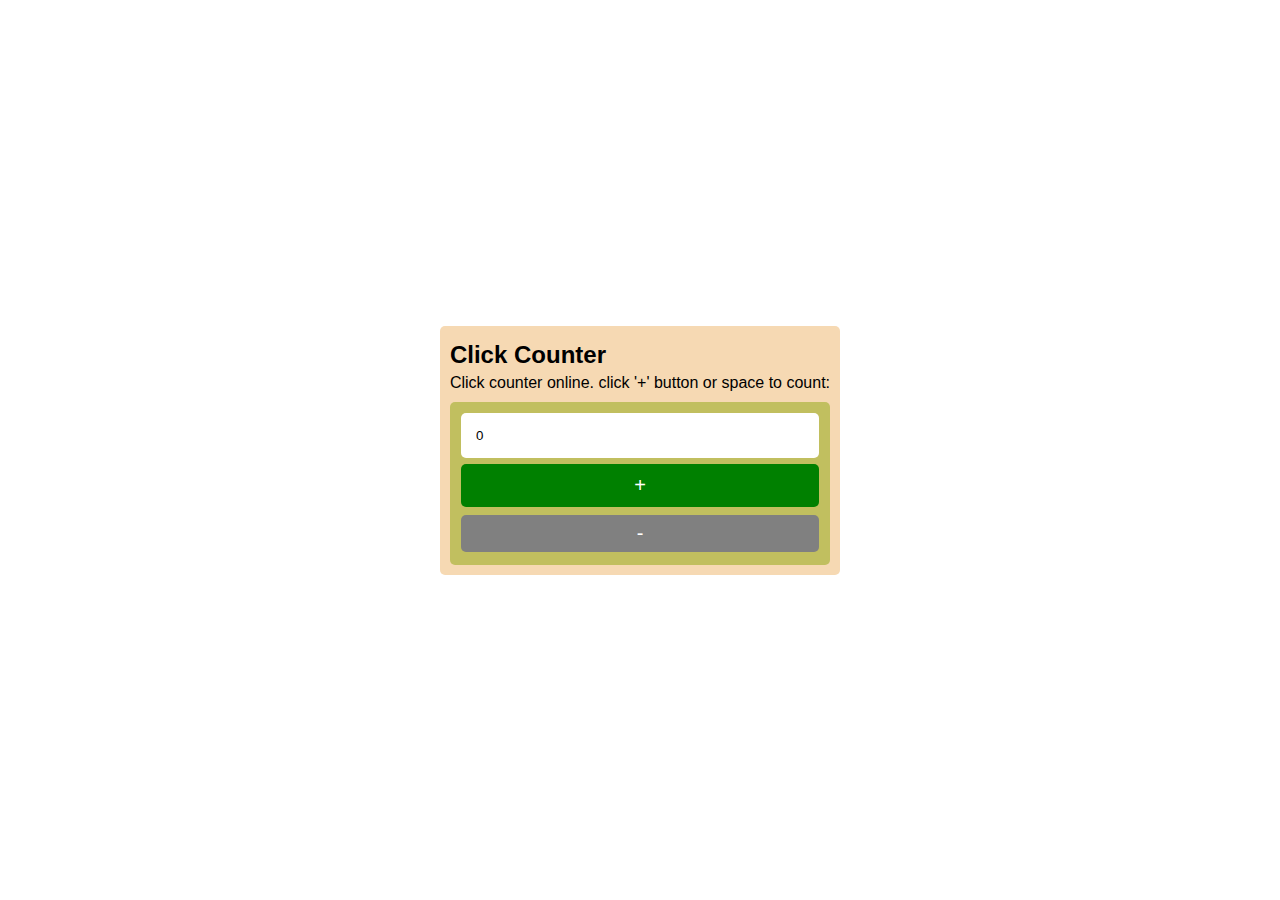
<file: click counter/index.html>
<!DOCTYPE html>
<html lang="en">
    <head>
        <meta charset="UTF-8">
        <meta name="viewport" content="width=device-width, initial-scale=1.0">
        <link rel="stylesheet" href="style.css">
        <title>Document</title>
    </head>
    <body>
       
        <div class="counter-box">
            <h2>Click Counter</h2>
            <p>Click counter online. click '+' button or space to count:</p>
            <div class="container">
                <input type="number" name="counter" id="counter" value="0">
                <button class="plus" type="submit" onclick="increment()">+</button>
                <button class="minus" type="submit" onclick="decrement()">-</button>
            </div>
           
        </div>

        <script src="main.js"></script>
    </body>
</html>
</file>
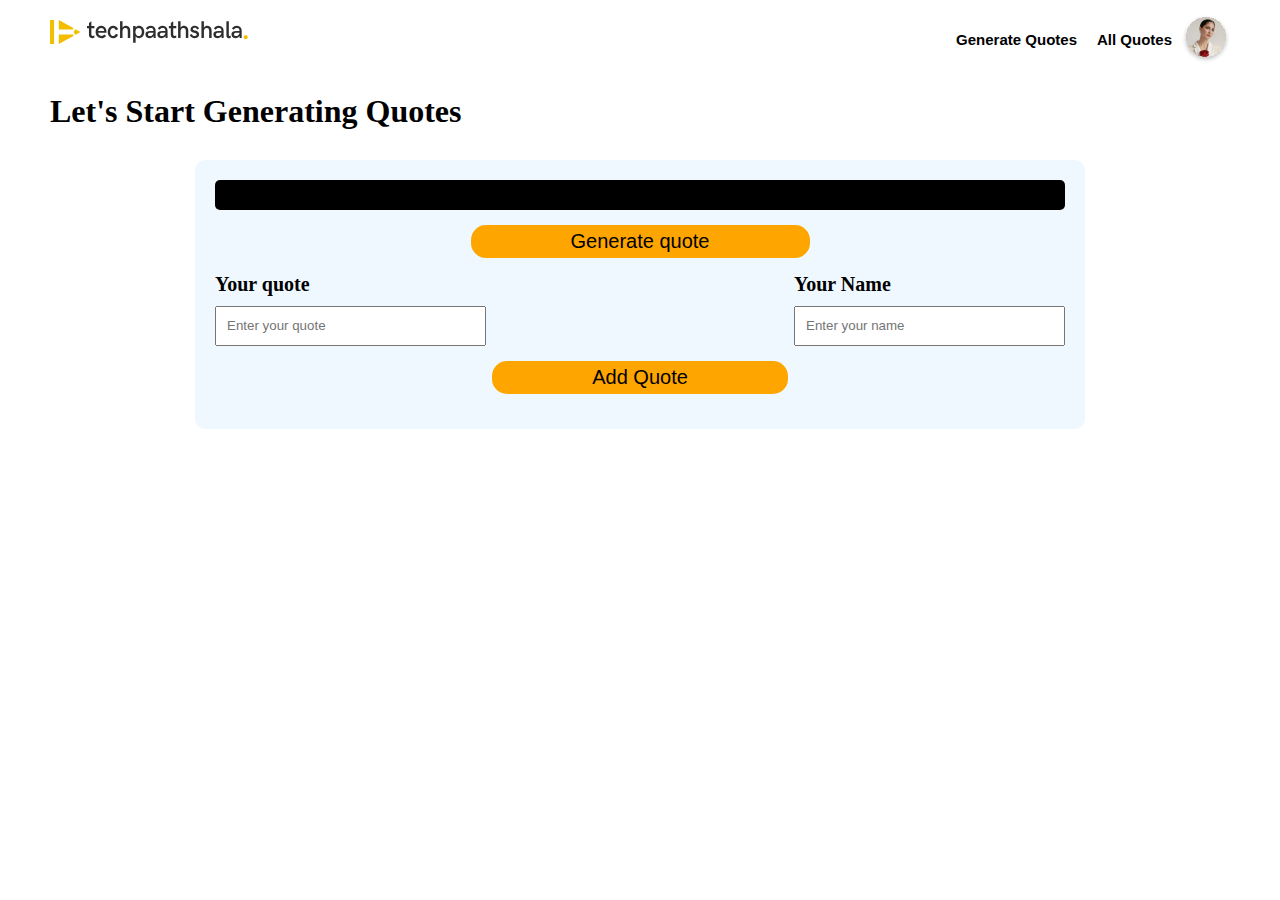
<file: quote generator/index.html>
<!DOCTYPE html>
<html lang="en">
<head>
    <meta charset="UTF-8">
    <meta name="viewport" content="width=device-width, initial-scale=1.0">
    <link rel="stylesheet" href="style.css">
    <title>Document</title>
</head>
<body>

    <header>
        <div class="nav">
            <div class="logo">
                <img src="assets/techpaathshala.svg" alt="logo">
            </div>
            <div class="menu">
                <p>Generate Quotes</p>
                <p>All Quotes</p>
                <img src="assets/randomimange.svg" alt="person image">
            </div>
        </div>
    </header>

    <section id="main">
        <h1>Let's Start Generating Quotes</h1>

        <div class="quote-generator">
            <div class="container">
                <div class="quote-generate-area">
                    <p id="display-quote"></p>
                    <p id="author-name"></p>
                </div>
                <div class="button">
                    <button id="new-quote">Generate quote</button>
                </div>

                <div class="quote-data">
                    <div class="quote-section">
                        <h3>Your quote</h3>
                        <input type="text" id="new-quote-text" placeholder="Enter your quote">
                    </div>
                    <div class="author-name">
                        <h3>Your Name</h3>
                        <input type="text" id="new-author-name" placeholder="Enter your name">
                    </div>
                </div>

                <div class="button">
                    <button id="add-quote">Add Quote</button>
                </div>

            </div>
        </div>
    </section>

    <script src="main.js"></script>
</body>
</html>
</file>
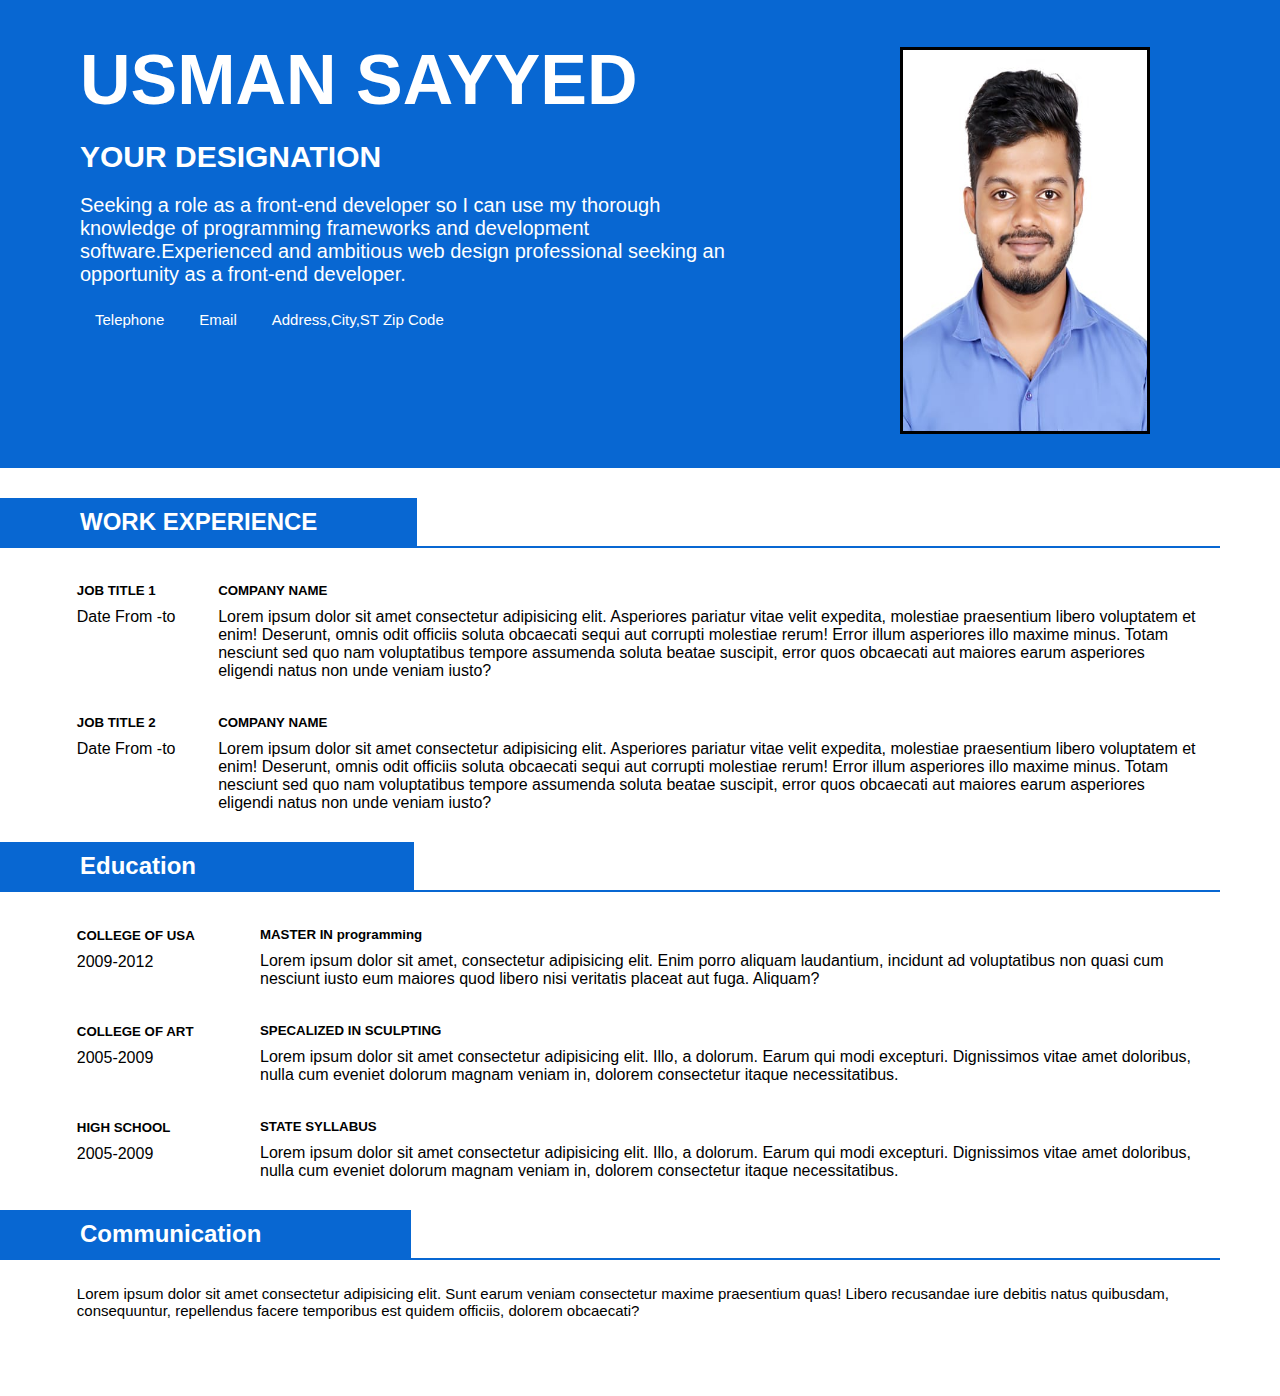
<file: Resume/index.html>
<!DOCTYPE html>
<html lang="en">

    <head>
        <link rel="stylesheet"
            href="https://cdnjs.cloudflare.com/ajax/libs/font-awesome/6.6.0/css/all.min.css"
            integrity="sha512-Kc323vGBEqzTmouAECnVceyQqyqdsSiqLQISBL29aUW4U/M7pSPA/gEUZQqv1cwx4OnYxTxve5UMg5GT6L4JJg=="
            crossorigin="anonymous" referrerpolicy="no-referrer" />
        <meta charset="UTF-8">
        <link rel="icon" type="image/x-icon" href="image/usman.ico.png">
        <meta name="viewport" content="width=device-width, initial-scale=1.0">
        <link rel="stylesheet" href="style.css">
        <title> Usman Sayyed Resume </title>
    </head>

    <body>

        <header class="introduction">
            <div class="pesronal_data">
                <h1>USMAN SAYYED</h1>
                <h4>YOUR DESIGNATION</h4>
                <p>Seeking a role as a front-end developer so I can use my
                    thorough knowledge of programming frameworks
                    and development software.Experienced and ambitious web
                    design professional seeking an opportunity as
                    a front-end developer.</p>

                <div class="icons">
                    <p><i class="fa-solid fa-mobile-retro "></i><a
                            href="#">Telephone</a></p>
                    <p><i class="fa-solid fa-envelope"></i><a
                            href="#">Email</a></p>
                    <p><i class="fa-solid fa-person-walking-luggage"></i><a
                            href="#">Address,City,ST Zip Code</a></p>
                </div>
            </div>
            <div class="personal_img">
                <img
                    src="image/WhatsApp Image 2024-09-08 at 20.42.08_8a9fb299.jpg"
                    alt="person image">
            </div>
        </header>

        <section class="work_experience">
            <div class="heading">
                <h2>WORK EXPERIENCE</h2>
            </div>
            <div class="hr_line">
                <hr>
            </div>
            <div class="job_title_1">
                <div class="title1_left_section">
                    <h5>JOB TITLE 1</h5>
                    <p>Date From -to</p>
                </div>
                <div class="title1_right_section">
                    <h5>COMPANY NAME</h5>
                    <p>Lorem ipsum dolor sit amet consectetur adipisicing elit.
                        Asperiores pariatur vitae velit expedita,
                        molestiae praesentium libero voluptatem et enim!
                        Deserunt, omnis odit officiis soluta obcaecati
                        sequi aut corrupti molestiae rerum!
                        Error illum asperiores illo maxime minus. Totam nesciunt
                        sed quo nam voluptatibus tempore assumenda
                        soluta beatae suscipit, error quos obcaecati aut maiores
                        earum asperiores eligendi natus non unde
                        veniam iusto?</p>
                </div>
            </div>

            <div class="job_title_2">
                <div class="title2_left_section">
                    <h5>JOB TITLE 2</h5>
                    <p>Date From -to</p>
                </div>
                <div class="title2_right_section">
                    <h5>COMPANY NAME</h5>
                    <p>Lorem ipsum dolor sit amet consectetur adipisicing elit.
                        Asperiores pariatur vitae velit expedita,
                        molestiae praesentium libero voluptatem et enim!
                        Deserunt, omnis odit officiis soluta obcaecati
                        sequi aut corrupti molestiae rerum!
                        Error illum asperiores illo maxime minus. Totam nesciunt
                        sed quo nam voluptatibus tempore assumenda
                        soluta beatae suscipit, error quos obcaecati aut maiores
                        earum asperiores eligendi natus non unde
                        veniam iusto?</p>
                </div>
            </div>

        </section>

        <section class="Education">
            <div class="heading">
                <h2>Education</h2>
            </div>
            <div class="horizontal_line">
                <hr>
            </div>
            <div class="first_education_data">
                <div class="left_section">
                    <h5>COLLEGE OF USA</h5>
                    <p>2009-2012</p>
                </div>
                <div class="right_section">
                    <h5>MASTER IN programming</h5>
                    <p>Lorem ipsum dolor sit amet, consectetur adipisicing elit.
                        Enim porro aliquam laudantium, incidunt ad
                        voluptatibus non quasi cum nesciunt iusto eum maiores
                        quod libero nisi veritatis placeat aut fuga.
                        Aliquam?</p>
                </div>
            </div>

            <div class="second_education_data">
                <div class="left_section">
                    <h5>COLLEGE OF ART</h5>
                    <p>2005-2009</p>
                </div>
                <div class="right_section">
                    <h5>SPECALIZED IN SCULPTING</h5>
                    <p>Lorem ipsum dolor sit amet consectetur adipisicing elit.
                        Illo, a dolorum. Earum qui modi excepturi.
                        Dignissimos vitae amet doloribus, nulla cum eveniet
                        dolorum magnam veniam in, dolorem consectetur
                        itaque necessitatibus.</p>
                </div>
            </div>

            <div class="third_education_data">
                <div class="left_section">
                    <h5>HIGH SCHOOL</h5>
                    <p>2005-2009</p>
                </div>
                <div class="right_section">
                    <h5>STATE SYLLABUS</h5>
                    <p>Lorem ipsum dolor sit amet consectetur adipisicing elit.
                        Illo, a dolorum. Earum qui modi excepturi.
                        Dignissimos vitae amet doloribus, nulla cum eveniet
                        dolorum magnam veniam in, dolorem consectetur
                        itaque necessitatibus.</p>
                </div>
            </div>
        </section>

        <section class="communication">
            <div class="heading">
                <h2>Communication</h2>
            </div>
            <div class="hr_line">
                <hr>
            </div>
            <div class="paragraph">
                <p>Lorem ipsum dolor sit amet consectetur adipisicing elit. Sunt
                    earum veniam consectetur maxime praesentium
                    quas! Libero recusandae iure debitis natus quibusdam,
                    consequuntur, repellendus facere temporibus est
                    quidem officiis, dolorem obcaecati?</p>
            </div>
        </section>

    </body>

</html>
</file>
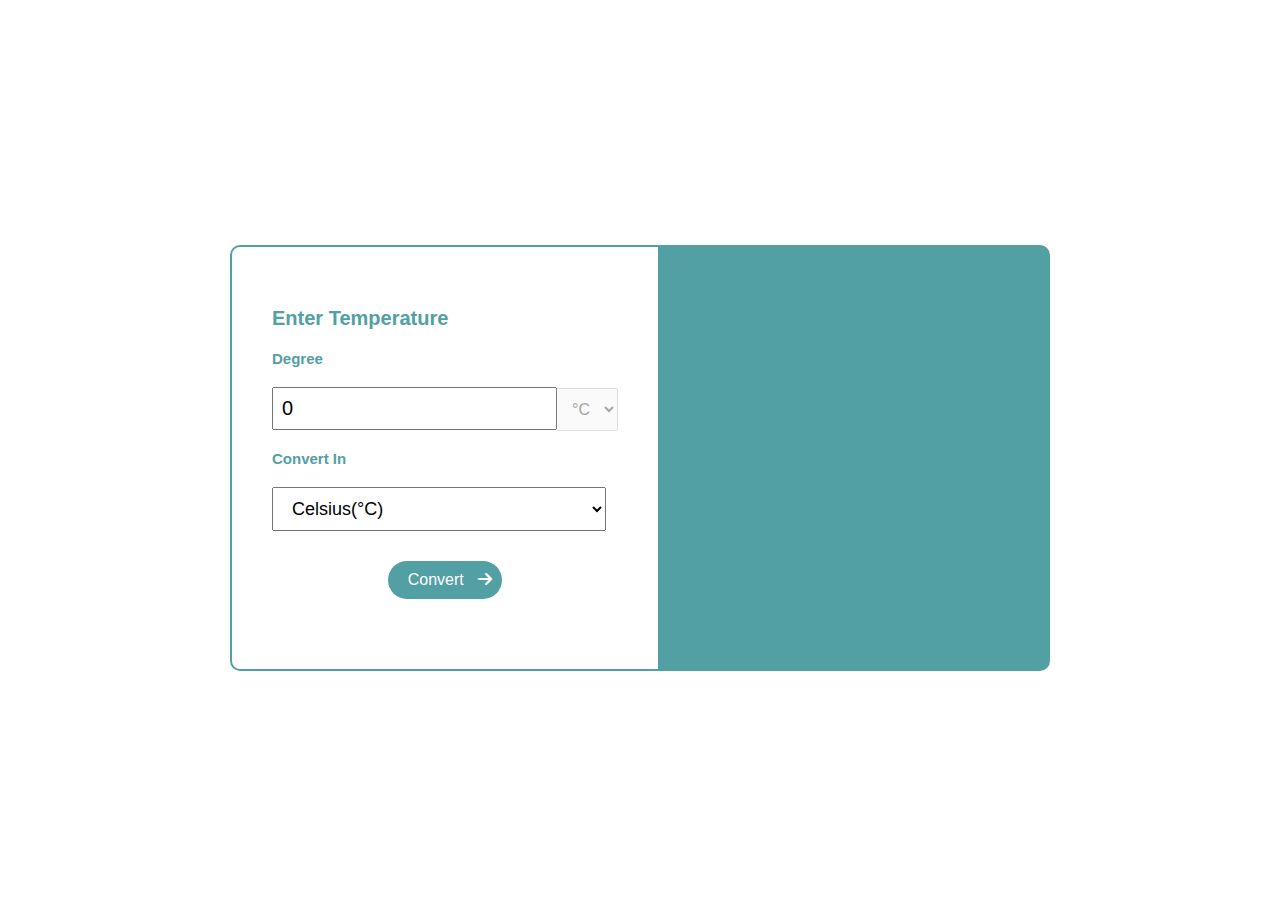
<file: temperature converter/index.html>
<!DOCTYPE html>
<html lang="en">
    <head>
        <meta charset="UTF-8">
        <meta name="viewport" content="width=device-width, initial-scale=1.0">
        <link rel="stylesheet"
            href="https://cdnjs.cloudflare.com/ajax/libs/font-awesome/6.6.0/css/all.min.css">
        <link rel="stylesheet" href="style.css">
        <title>Document</title>
    </head>
    <body>

        <section class="temperature-converter">
            <div class="container">
                <div class="left-section">
                    <h3>Enter Temperature</h3>

                    <h4>Degree</h4>
                    <input id="input" value="0" onchange="handleChange()">
                    <select class="Degree"  id="SelectUnit1" onchange="toggle()" disabled>
                        <option value="celsius">°C </option>
                        <option value="fahrenheit">°F</option>
                    </select></input>

                    <div class="Conver-In">
                        <h4>Convert In</h4>
                        <select class="convert-degree"  id="SelectUnit2" onchange="toggle()">
                            <option value="celsius">Celsius(°C) </option>
                            <option value="fahrenheit">Fahrenheit(°F)</option>
                        </select>
                    </div>
                    <div class="button">
                        <button type="submit" onclick="handleChange()">Convert <i class="fa-solid fa-arrow-right"></i></button>
                    </div>
                  
                </div>
                <div class="right-section">
                    <p id="answer"><sup id="fahrenheit"></sup></p>
                </div>
            </div>

        </section>





        <script src="main.js"></script>
    </body>
</html>
</file>
<file: click counter/style.css>
*{
    margin: 0px;
    padding: 0px;
    box-sizing: border-box;
}

body{
    height: 100vh;
    width: 100%;;
    justify-content: center;
    align-items: center;
    display: flex;
}

body .counter-box{
    background-color: rgb(246, 217, 179);
    padding: 10px;
    border-radius: 5px;
}

body .counter-box h2{
    font-family: sans-serif;
    margin-top: 5px;
    margin-bottom: 5px;
}

body .counter-box p{
    font-family: sans-serif;
    margin-top: 5px;
    margin-bottom: 10px;
}
body .counter-box .container{
    background-color: #c1bf5f;
    display: grid;
    margin: 0px;
    padding: 10px;
    border-radius: 5px;
}

body .counter-box .container input{
    margin: 1px;
    padding: 15px;
    border-radius: 5px;
    border: none;
    font-family: sans-serif;
}

body .counter-box .container .plus{
    margin: 1px;
    margin-bottom: 3px;
    margin-top: 5px;
    padding: 10px;
    font-size: 20px;
    background-color: green;
    border-radius: 5px;
    border: none;
    color: #fff;
}

body .counter-box .container .minus{
    margin: 1px;
    padding: 7px;
    margin-bottom: 3px;
    font-size: 20px;
    margin-top: 5px;
    border-radius: 5px;
    background-color: grey;
    border: none;
    color: #fff;
   
}
</file>
<file: quote generator/style.css>
* {
    margin: 0px;
    padding: 0px;
    box-sizing: border-box;
}

.nav {
    width: 100%;
    display: flex;
    justify-content: space-between;
    padding: 0px 50px 0px 50px;
}

.nav .logo {
    display: flex;
    align-items: center;
}

.nav .menu {
    display: flex;
    align-items: center;
    margin-top: 15px;
}

.nav .menu p {
    font-size: 15px;
    font-family: sans-serif;
    font-weight: bold;
    padding: 10px;
}

body #main h1 {
    margin-left: 50px;
    margin-top: 30px;
    margin-bottom: 30px;
}

body #main .quote-generator {
    display: flex;
    justify-content: center;
    margin: 20px;
}

body #main .quote-generator .container .quote-generate-area {
    width: 850px;
    background: #000;
    color: #fff;
    border-radius: 5px;
    padding: 15px;
}

body #main .quote-generator .container {
    padding: 20px;
    background-color: aliceblue;
    border-radius: 10px;
}

body #main .quote-generator .container .quote-generate-area #author-name {
    display: flex;
    justify-content: flex-end;
}

body #main .quote-generator .container .button {
    display: flex;
    justify-content: center;
}

body #main .quote-generator .container .button button {
    padding: 5px 100px 5px 100px;
    background: orange;
    font-size: 20px;
    margin: 15px;
    border-radius: 15px;
    border: none;
}

body #main .quote-generator .container .quote-data {
    display: flex;
    justify-content: space-between;
}

body #main .quote-generator .container .quote-data h3 {
    font-size: 20px;
    margin: 0px 0px 10px 0px;
}

body #main .quote-generator .container .quote-data input {
    padding: 10px 80px 11px 10px;
}

body #main .quote-generator .container .quote-data .author-name h3 {}
</file>
<file: Resume/style.css>
* {
    margin: 0px;
    padding: 0px;
    box-sizing: border-box;
}

body .introduction {
    display: flex;
    display: flexbox;
    padding: 30px;
    background-color: #0867d2;
    padding-left: 70px;
}

body .introduction .pesronal_data {

    width: 70%;

}

body .introduction .pesronal_data h1 {
    color: #fff;
    font-size: 70px;
    font-family: sans-serif;
    padding: 10px;

}

body .introduction .pesronal_data h4 {
    color: #fff;
    font-size: 30px;
    font-family: sans-serif;
    padding: 10px;
}

body .introduction .pesronal_data p {
    color: #fff;
    font-family: sans-serif;
    font-size: 20px;
    padding: 10px;
}

body .introduction .pesronal_data .icons {
    display: flex;
}

body .introduction .pesronal_data .icons p {
    color: #fff;
    font-family: sans-serif;
    font-size: 15px;
    display: flex;
}

body .introduction .pesronal_data .icons p a {
    margin-top: 5px;
    text-decoration: none;
    padding-left: 5px;
    color: #fff;
}

body .introduction .pesronal_data .icons p i {
    padding: 5px;
}

body .introduction .personal_img {
    width: 50%;
    text-align: end;
    padding-right: 100px;
}

body .introduction .personal_img img {
    width: 250px;
    height: 43vh;
    border: solid;
    margin-top: 17px;
}

body .work_experience .heading h2 {
    background: #0867d2;
    color: #fff;
    font-family: sans-serif;
    display: inline-block;
    margin-top: 30px;
    padding-left: 80px;
    padding-top: 10px;
    padding-bottom: 10px;
    padding-right: 100px;
}

body .work_experience .hr_line hr {
    border: solid, 1px, #0867d2;
    margin-right: 60px;
}

body .work_experience .job_title_1 {
    display: flex;
    margin: 0 6% 0 6%;
}

body .work_experience .job_title_1 .title1_left_section {
    width: 40%;
    margin-top: 30px;

}

body .work_experience .job_title_1 .title1_left_section h5 {
    margin-top: 5px;
    margin-bottom: 10px;
    font-family: sans-serif;
}

body .work_experience .job_title_1 .title1_left_section p {
    font-family: sans-serif;
}

body .work_experience .job_title_1 .title1_right_section {
    margin-top: 30px;
}

body .work_experience .job_title_1 .title1_right_section h5 {
    margin-top: 5px;
    margin-bottom: 10px;
    font-family: sans-serif;
}

body .work_experience .job_title_1 .title1_right_section p {
    font-family: sans-serif;
}

body .work_experience .job_title_2 {
    display: flex;
    margin: 0 6% 0 6%;
}


body .work_experience .job_title_2 .title2_left_section {
    width: 40%;
    margin-top: 30px;

}

body .work_experience .job_title_2 .title2_left_section h5 {
    margin-top: 5px;
    margin-bottom: 10px;
    font-family: sans-serif;
}

body .work_experience .job_title_2 .title2_left_section p {
    font-family: sans-serif;
}

body .work_experience .job_title_2 .title2_right_section {
    margin-top: 30px;
}

body .work_experience .job_title_2 .title2_right_section h5 {
    margin-top: 5px;
    margin-bottom: 10px;
    font-family: sans-serif;
}

body .work_experience .job_title_2 .title2_right_section p {
    font-family: sans-serif;
}

body .Education .heading h2 {
    background: #0867d2;
    color: #fff;
    font-family: sans-serif;
    display: inline-block;
    margin-top: 30px;
    padding-left: 80px;
    padding-top: 10px;
    padding-bottom: 10px;
    padding-right: 218px;
}

body .Education .horizontal_line hr {
    border: solid, 1px, #0867d2;
    margin-right: 60px;
}

body .Education .first_education_data {
    display: flex;
    margin: 0 6% 0 6%;
}

body .Education .first_education_data .left_section {
    width: 20%;
    margin-top: 31px;
}

body .Education .first_education_data .left_section h5 {
    margin-top: 5px;
    margin-bottom: 10px;
    font-family: sans-serif;
}

body .Education .first_education_data .left_section p {
    font-family: sans-serif;
}

body .Education .first_education_data .right_section {
    margin-top: 30px;
    width: 1160px;
}

body .Education .first_education_data .right_section h5 {
    margin-top: 5px;
    margin-bottom: 10px;
    font-family: sans-serif;
}

body .Education .first_education_data .right_section p {
    font-family: sans-serif;
}



body .Education .second_education_data {
    display: flex;
    margin: 0 6% 0 6%;
}

body .Education .second_education_data .left_section {
    width: 20%;
    margin-top: 31px;
}

body .Education .second_education_data .left_section h5 {
    margin-top: 5px;
    margin-bottom: 10px;
    font-family: sans-serif;
}

body .Education .second_education_data .left_section p {
    font-family: sans-serif;
}

body .Education .second_education_data .right_section {
    margin-top: 30px;
    width: 1160px;
}

body .Education .second_education_data .right_section h5 {
    margin-top: 5px;
    margin-bottom: 10px;
    font-family: sans-serif;
}

body .Education .second_education_data .right_section p {
    font-family: sans-serif;
}


body .Education .third_education_data {
    display: flex;
    margin: 0 6% 0 6%;
}

body .Education .third_education_data .left_section {
    width: 20%;
    margin-top: 31px;
}

body .Education .third_education_data .left_section h5 {
    margin-top: 5px;
    margin-bottom: 10px;
    font-family: sans-serif;
}

body .Education .third_education_data .left_section p {
    font-family: sans-serif;
}

body .Education .third_education_data .right_section {
    margin-top: 30px;
    width: 1160px;
}

body .Education .third_education_data .right_section h5 {
    margin-top: 5px;
    margin-bottom: 10px;
    font-family: sans-serif;
}

body .Education .third_education_data .right_section p {
    font-family: sans-serif;
}

body .communication .heading h2 {
    background: #0867d2;
    color: #fff;
    font-family: sans-serif;
    display: inline-block;
    margin-top: 30px;
    padding-left: 80px;
    padding-top: 10px;
    padding-bottom: 10px;
    padding-right: 150px;
}

body .communication .hr_line hr {
    border: solid, 1px, #0867d2;
    margin-right: 60px;
}


body .communication .paragraph p {
    margin: 0 6% 06%;
    margin-top: 25px;
    font-size: 15px;
    font-family: sans-serif;
}
</file>
<file: temperature converter/style.css>
body .temperature-converter {
    display: flex;
    justify-content: center;
    align-items: center;
    width: 100%;
    height: 100vh;
}

body .temperature-converter .container {
    display: flex;


}

body .temperature-converter .container .left-section {
    border: 2px solid #52a0a3;
    border-radius: 10px 0px 0px 10px;
    padding: 40px;
}

body .temperature-converter .container .left-section h3 {
    font-size: 20px;
    font-family: sans-serif;
    color: #52a0a3;
}

body .temperature-converter .container .left-section h4 {
    font-size: 15px;
    font-family: sans-serif;
    color: #52a0a3;
}


body .temperature-converter .container .left-section input {
    font-size: 20px;
    margin-right: -5px;
    padding: 8px;
}



body .temperature-converter .container .left-section select {
    font-size: 16px;
    padding: 11px;
    font-family: sans-serif;
}


body .temperature-converter .container .left-section .Conver-In .convert-degree{
    padding: 10px 180px 10px 15px;
    font-size: 18px;
    font-family: sans-serif;
}

body .temperature-converter .container .left-section .button {
    text-align: center;
    padding: 30px;
}

body .temperature-converter .container .left-section .button button{
    padding: 10px 10px 10px 20px;
    color: white;
    background: #52a0a3;
    font-size: 16px;
    font-family: sans-serif;
    border-radius: 25px;
    border: none;
}

body .temperature-converter .container .left-section .button i{
    margin-left: 10px;
}


body .temperature-converter .container .right-section {
    width: 350px;
    padding: 20px;
    display: flex;
    justify-content: center;
    align-items: center;
    background-color: #52a0a3;
    color: #ffffff;
    font-size: 50px;
    border-radius: 0px 10px 10px 0px;
    font-family: sans-serif;
}
</file>
